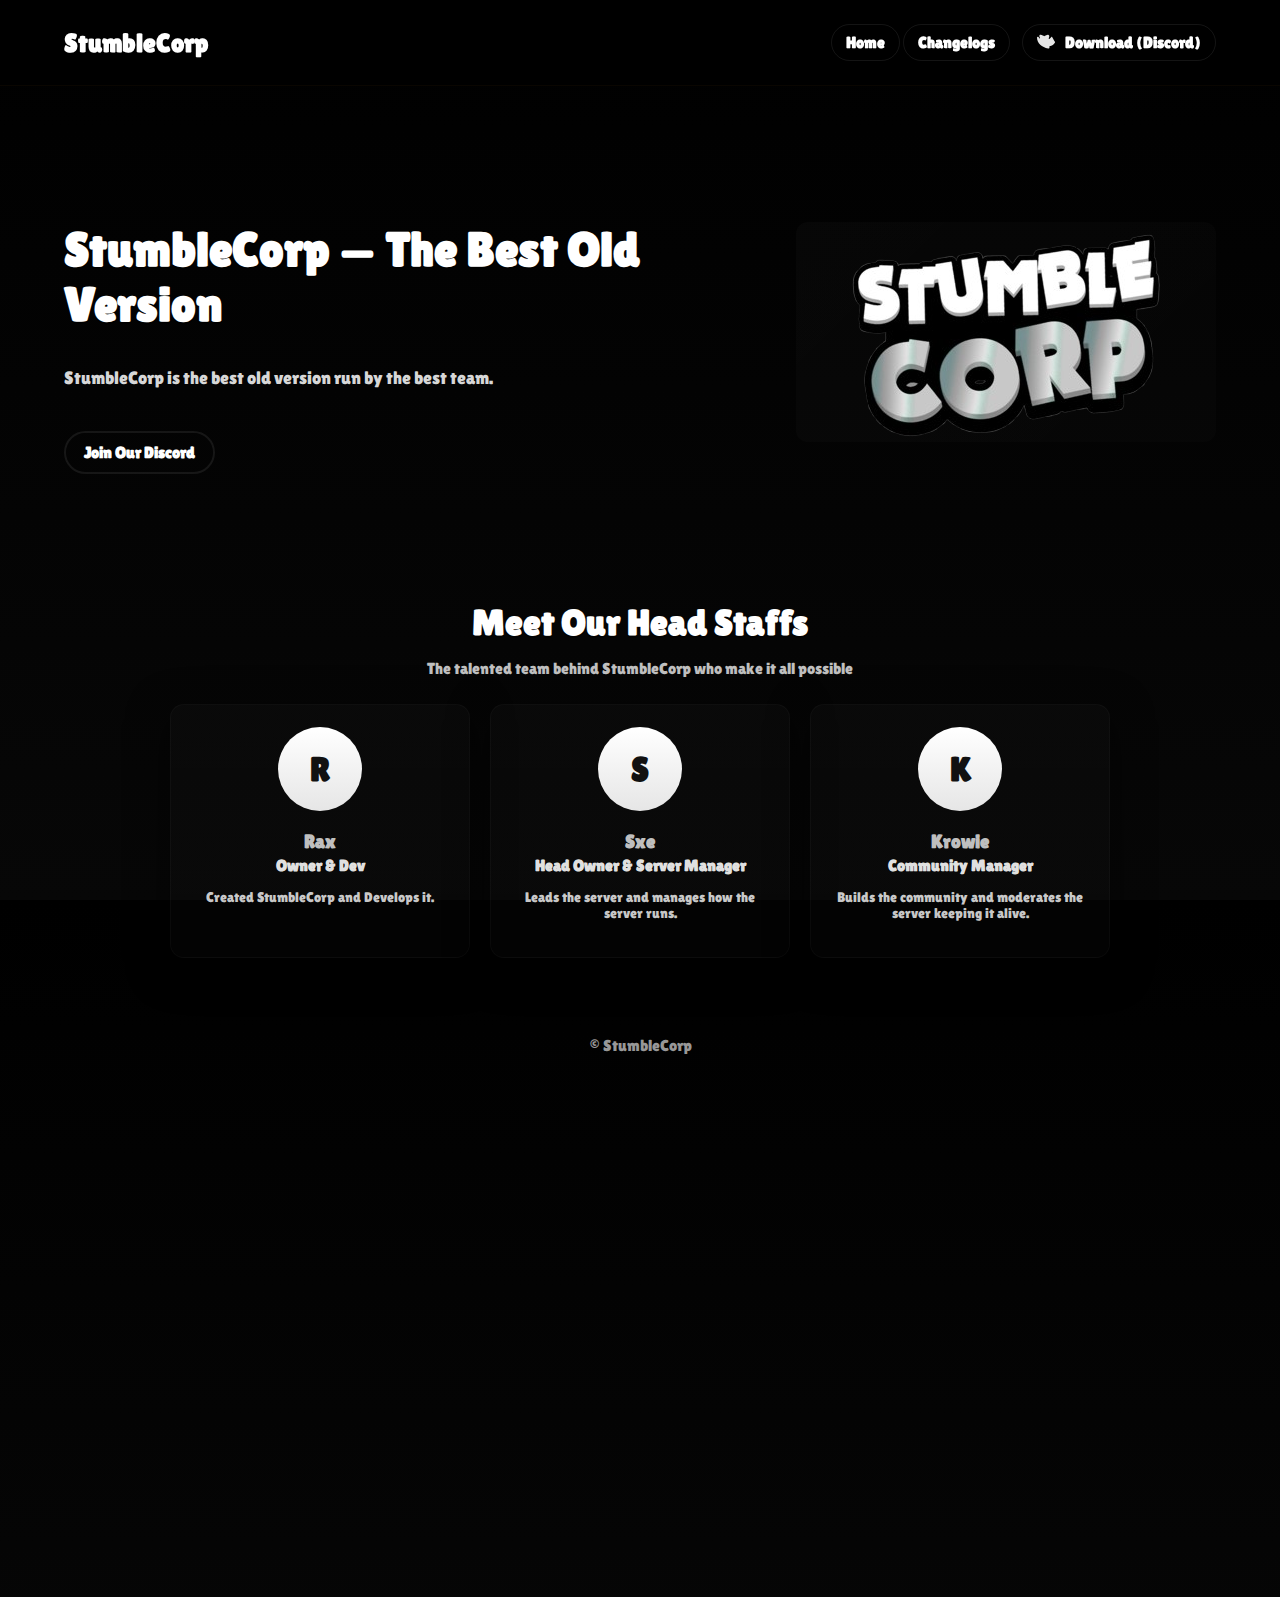
<file: index.html>
<!doctype html>
<html lang="en">
<head>
  <meta charset="utf-8">
  <meta name="viewport" content="width=device-width,initial-scale=1">
  <title>StumbleCorp — Official Site</title>
  <link href="https://fonts.googleapis.com/css2?family=Lilita+One&display=swap" rel="stylesheet">
  <link rel="stylesheet" href="styles.css">
</head>
<body>
  <header class="site-header">
    <div class="container header-inner">
      <div class="brand">StumbleCorp</div>
      <nav class="nav">
        <a class="nav-link download-btn" href="#">Home</a>
        <a class="nav-link download-btn" href="changelogs.html">Changelogs</a>
      </nav>
      <a class="download-btn" href="https://discord.gg/sgcorp" target="_blank" rel="noopener noreferrer">
        <svg class="discord-ico" viewBox="0 0 24 24" width="18" height="18" aria-hidden="true"><path fill="currentColor" d="M20 3.5c-0.3 0-0.5 0.1-0.6 0.3C18.3 5 17.5 6 16.5 6.6c-0.4 0.2-0.9-0.1-0.9-0.6 0-0.5 0.2-1.1 0.4-1.5 0.5-0.9 0.5-1.9 0.1-2.4C15.6 1 15.1 1 14.6 1.1 12.4 1.6 10.8 2.5 9.7 3c-1.1-0.5-2.7-1.4-4.9-1.9-0.5-0.1-1 0-1.4 0.5-0.4 0.5-0.4 1.5 0.1 2.4 0.3 0.5 0.4 1 0.4 1.5 0 0.5-0.5 0.8-0.9 0.6C3.5 6 2.7 5 1.6 3.8 1.5 3.6 1.3 3.5 1 3.5 0.4 3.5 0 4 0 4.6 0 12 6.6 17.8 14.8 19.2c0.2 0 0.3 0 0.5 0 0.1 0 0.2 0 0.3 0 0.6 0 1-0.4 1-1v-1.8c3.7-0.6 6.5-2.8 7.6-5.5 0.1-0.4-0.2-0.9-0.7-0.9z"></path></svg>
        Download (Discord)
      </a>
    </div>
  </header>

  <main>
    <section class="hero">
      <div class="container grid">
        <div class="hero-left">
          <h1 class="glow">StumbleCorp — The Best Old Version</h1>
          <p class="lead">StumbleCorp is the best old version run by the best team.</p>
          <a class="cta" href="https://discord.gg/sgcorp" target="_blank" rel="noopener noreferrer">Join Our Discord</a>
        </div>
        <div class="hero-right">
          <div class="logo-box">
            <img src="images/stumblecorp.png" alt="StumbleCorp logo" class="logo-img">
          </div>
        </div>
      </div>
    </section>

    <section class="staff">
      <div class="container">
        <h2 class="section-title glow">Meet Our Head Staffs</h2>
        <p class="section-sub">The talented team behind StumbleCorp who make it all possible</p>

        <div class="panels">
          <article class="panel">
            <div class="avatar">R</div>
            <h3>Rax</h3>
            <p class="role">Owner & Dev</p>
            <p class="desc">Created StumbleCorp and Develops it.</p>
          </article>

          <article class="panel">
            <div class="avatar">S</div>
            <h3>Sxe</h3>
            <p class="role">Head Owner & Server Manager</p>
            <p class="desc">Leads the server and manages how the server runs.</p>
          </article>

          <article class="panel">
            <div class="avatar">K</div>
            <h3>Krowie</h3>
            <p class="role">Community Manager</p>
            <p class="desc">Builds the community and moderates the server keeping it alive.</p>
          </article>
        </div>

      </div>
    </section>

    <footer class="site-footer">
      <div class="container">© StumbleCorp</div>
    </footer>
  </main>

  <script>
    (function() {
      
      const count = 40;
      for (let i = 0; i < count; i++) {
        const flake = document.createElement('div');
        flake.className = 'flake';
        const size = Math.random() * 12 + 6; // px
        const left = Math.random() * 100; // vw
        const delay = Math.random() * 10; // s
        const duration = 4 + Math.random() * 4; // 4s - 8s (shorter so flakes loop faster)
        const opacity = 0.35 + Math.random() * 0.65;
        flake.style.width = size + 'px';
        flake.style.height = size + 'px';
        flake.style.left = left + 'vw';
        flake.style.top = '-' + Math.round(size) + 'px';
        flake.style.opacity = opacity;
        // use a single composed animation and negative delay so flakes appear immediately
        const negDelay = -(Math.random() * duration);
        flake.style.animation = `fall ${duration}s linear ${negDelay}s infinite`;
        document.body.appendChild(flake);
      }
    })();
  </script>

</body>
</html>
</file>
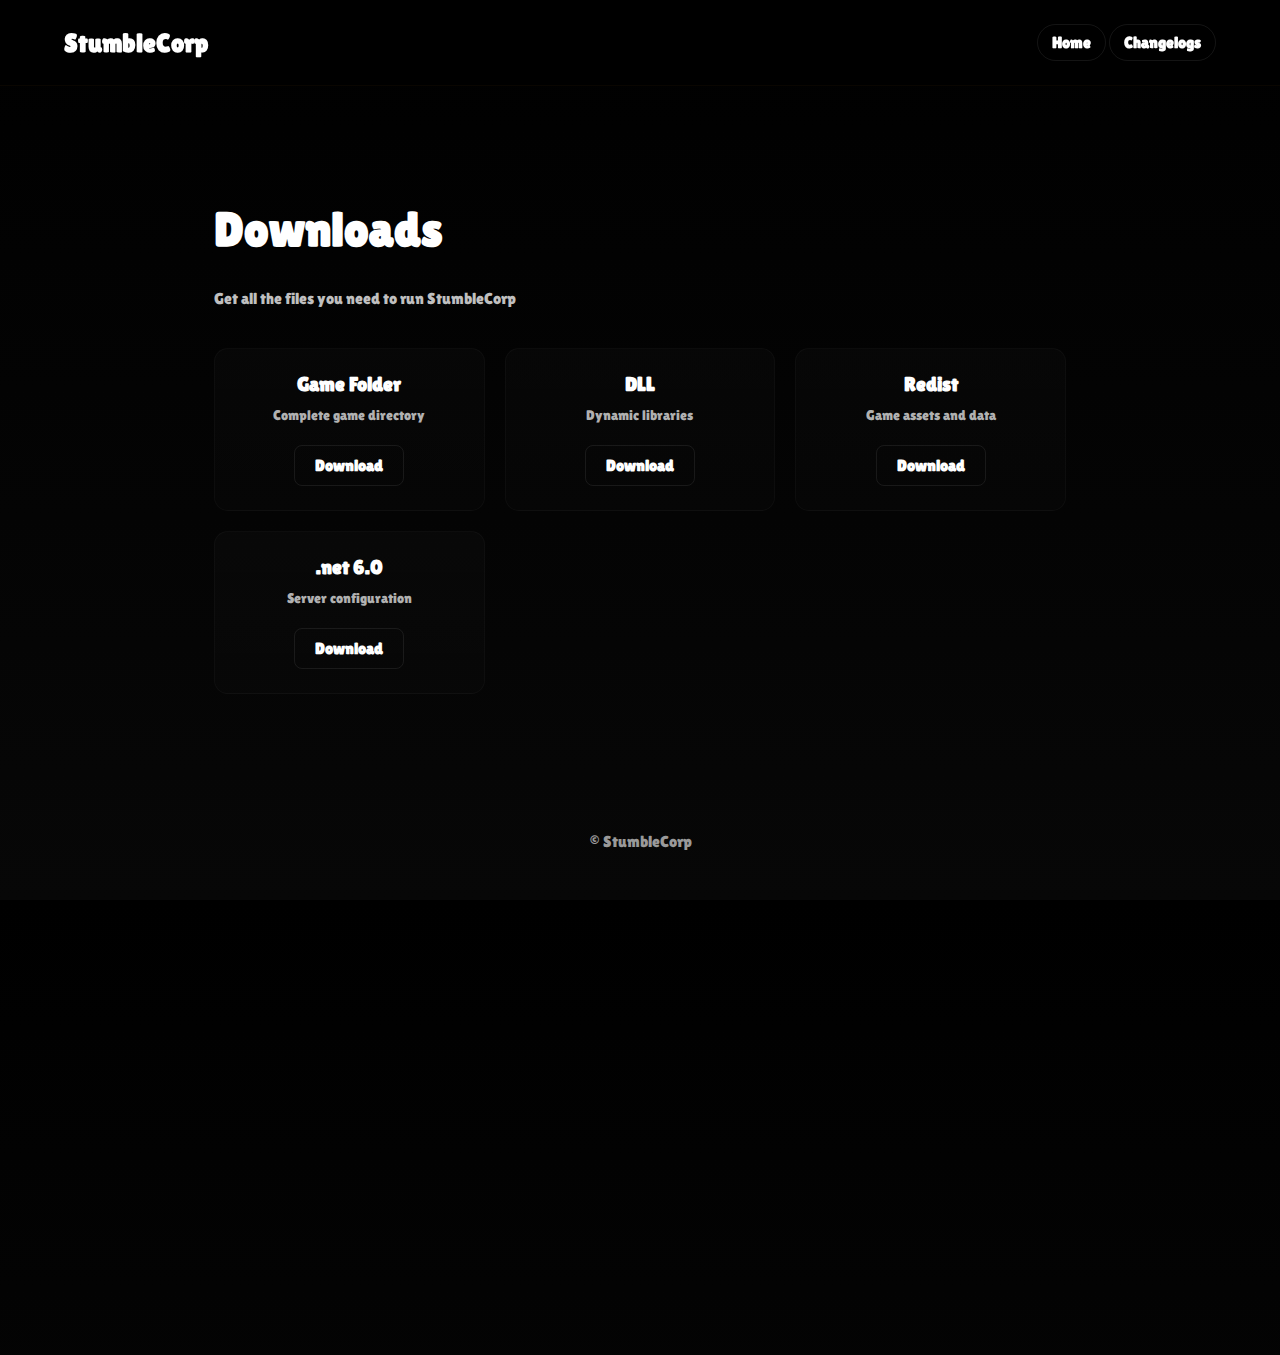
<file: downloads.html>
<!doctype html>
<html lang="en">
<head>
  <meta charset="utf-8">
  <meta name="viewport" content="width=device-width,initial-scale=1">
  <title>Downloads — StumbleCorp</title>
  <link href="https://fonts.googleapis.com/css2?family=Lilita+One&display=swap" rel="stylesheet">
  <link rel="stylesheet" href="styles.css">
  <style>
    .downloads-container { max-width: 900px; margin: 60px auto; padding: 24px; }
    .download-grid { display: grid; grid-template-columns: repeat(auto-fit, minmax(200px, 1fr)); gap: 20px; margin-top: 40px; }
    .download-card { background: linear-gradient(180deg, rgba(255,255,255,0.02), rgba(255,255,255,0.01)); padding: 24px; border-radius: 14px; border: 1px solid rgba(255,255,255,0.03); text-align: center; transition: all .2s ease; }
    .download-card:hover { background: linear-gradient(180deg, rgba(255,255,255,0.04), rgba(255,255,255,0.02)); transform: translateY(-4px); border-color: rgba(255,255,255,0.08); }
    .download-title { font-size: 20px; font-weight: 900; color: var(--accent); margin: 0 0 12px; }
    .download-link { display: inline-block; margin-top: 14px; padding: 10px 20px; background: transparent; border: 1px solid rgba(255,255,255,0.08); color: var(--accent); text-decoration: none; border-radius: 8px; font-weight: 700; transition: all .16s ease; }
    .download-link:hover { background: rgba(255,255,255,0.04); transform: translateY(-2px); }
  </style>
</head>
<body>
  <header class="site-header">
    <div class="container header-inner">
      <div class="brand">StumbleCorp</div>
      <nav class="nav">
        <a class="nav-link download-btn" href="">Home</a>
        <a class="nav-link download-btn" href="">Changelogs</a>
      </nav>
    </div>
  </header>

  <main>
    <div class="downloads-container">
      <h1 class="glow">Downloads</h1>
      <p style="color: rgba(255,255,255,0.75); margin: 10px 0 0;">Get all the files you need to run StumbleCorp</p>

      <div class="download-grid">
        <!-- Game Folder -->
        <div class="download-card">
          <div class="download-title">Game Folder</div>
          <p style="color: rgba(255,255,255,0.7); font-size: 14px; margin: 8px 0;">Complete game directory</p>
          <a class="download-link" href="#" download>Download</a>
        </div>

        <!-- DLL -->
        <div class="download-card">
          <div class="download-title">DLL</div>
          <p style="color: rgba(255,255,255,0.7); font-size: 14px; margin: 8px 0;">Dynamic libraries</p>
          <a class="download-link" href="#" download>Download</a>
        </div>

        <!-- Placeholder 3 -->
        <div class="download-card">
          <div class="download-title">Redist</div>
          <p style="color: rgba(255,255,255,0.7); font-size: 14px; margin: 8px 0;">Game assets and data</p>
          <a class="download-link" href="#" download>Download</a>
        </div>

        <!-- Placeholder 4 -->
        <div class="download-card">
          <div class="download-title">.net 6.0</div>
          <p style="color: rgba(255,255,255,0.7); font-size: 14px; margin: 8px 0;">Server configuration</p>
          <a class="download-link" href="#" download>Download</a>
        </div>
      </div>

    </div>
  </main>

  <footer class="site-footer">
    <div class="container">© StumbleCorp</div>
  </footer>

  <script>
    (function() {
      // small snow generator: creates falling white dots
      const count = 40;
      for (let i = 0; i < count; i++) {
        const flake = document.createElement('div');
        flake.className = 'flake';
        const size = Math.random() * 12 + 6; // px
        const left = Math.random() * 100; // vw
        const delay = Math.random() * 10; // s
        const duration = 4 + Math.random() * 4; // 4s - 8s (shorter so flakes loop faster)
        const opacity = 0.35 + Math.random() * 0.65;
        flake.style.width = size + 'px';
        flake.style.height = size + 'px';
        flake.style.left = left + 'vw';
        flake.style.top = '-' + Math.round(size) + 'px';
        flake.style.opacity = opacity;
        // use a single composed animation and negative delay so flakes appear immediately
        const negDelay = -(Math.random() * duration);
        flake.style.animation = `fall ${duration}s linear ${negDelay}s infinite`;
        document.body.appendChild(flake);
      }
    })();
  </script>

</body>
</html>
</file>
<file: styles.css>
/* Core layout & colors: black / grey / white */
:root{
  --bg:#000000;
  --panel:#1f1f1f;
  --accent:#ffffff;
  --muted:#bfbfbf;
}
*{box-sizing:border-box}
html,body{height:100%}
body{
  margin:0;
  font-family: 'Lilita One', system-ui, -apple-system, 'Segoe UI', Roboto, 'Helvetica Neue', Arial;
  background:linear-gradient(180deg, #000000, #070707);
  color:var(--muted);
  -webkit-font-smoothing:antialiased;
}
.container{max-width:1200px;margin:0 auto;padding:24px}
.header-inner{display:flex;align-items:center;gap:12px}
.site-header{position:sticky;top:0;background:linear-gradient(180deg, rgba(0,0,0,0.5), rgba(0,0,0,0.2));z-index:30;border-bottom:1px solid rgba(255,154,31,0.04)}
.brand{font-weight:800;color:var(--accent);font-size:26px}
.nav{margin-left:auto}
.nav-link{color:var(--muted);text-decoration:none;padding:8px 10px;border-radius:8px}
.nav-link:hover{background:rgba(255,154,31,0.06)}

.download-btn{display:inline-flex;align-items:center;gap:10px;background:transparent;color:var(--accent);padding:8px 14px;border-radius:999px;font-weight:700;text-decoration:none;border:1px solid rgba(255,255,255,0.08)}
.download-btn:hover{transform:translateY(-2px)}
.discord-ico{opacity:0.9}

.hero{padding:80px 0 40px}
.grid{display:grid;grid-template-columns:1fr 420px;gap:40px;align-items:center}
.hero-left{max-width:720px}
.glow{color:var(--accent);font-weight:900;font-size:48px;text-shadow:0 2px 0 rgba(0,0,0,0.6)}
.lead{font-size:18px;color:rgba(255,255,255,0.85);line-height:1.6}
.cta{display:inline-block;margin-top:20px;background:transparent;border:2px solid rgba(255,255,255,0.08);color:var(--accent);padding:10px 18px;border-radius:40px;text-decoration:none;font-weight:700}
.logo-box{height:220px;background:linear-gradient(135deg, rgba(255,255,255,0.02), rgba(255,255,255,0.01));display:flex;align-items:center;justify-content:center;border-radius:12px;color:var(--accent);font-weight:900;font-size:28px}

.section-title{font-size:36px;text-align:center;margin:40px 0 10px}
.section-sub{text-align:center;color:rgba(255,255,255,0.75);margin-bottom:26px}

.panels{display:flex;gap:20px;flex-wrap:wrap;justify-content:center}
.panel{background:linear-gradient(180deg, rgba(255,255,255,0.02), rgba(255,255,255,0.01));padding:22px;border-radius:14px;width:300px;box-shadow:0 10px 40px rgba(0,0,0,0.6);text-align:center;border:1px solid rgba(255,255,255,0.03)}
.avatar{width:84px;height:84px;border-radius:50%;background:linear-gradient(180deg,#ffffff,#e6e6e6);display:inline-flex;align-items:center;justify-content:center;font-weight:900;color:#111;margin:0 auto 14px;font-size:34px}
.panel h3{margin:6px 0 0}
.role{color:rgba(255,255,255,0.9);font-weight:700;margin:4px 0}
.desc{color:rgba(255,255,255,0.8);font-size:14px}

.site-footer{padding:30px 0;text-align:center;color:rgba(255,255,255,0.6)}

/* small screens */
@media (max-width:900px){
  .grid{grid-template-columns:1fr;}
  .logo-box{height:180px}
  .glow{font-size:36px}
}

/* subtle floating particles (CSS-only) */
.hero::after{
  content:"";position:absolute;left:0;right:0;top:0;bottom:0;pointer-events:none;background-image:none;opacity:0.9;}
</file>
